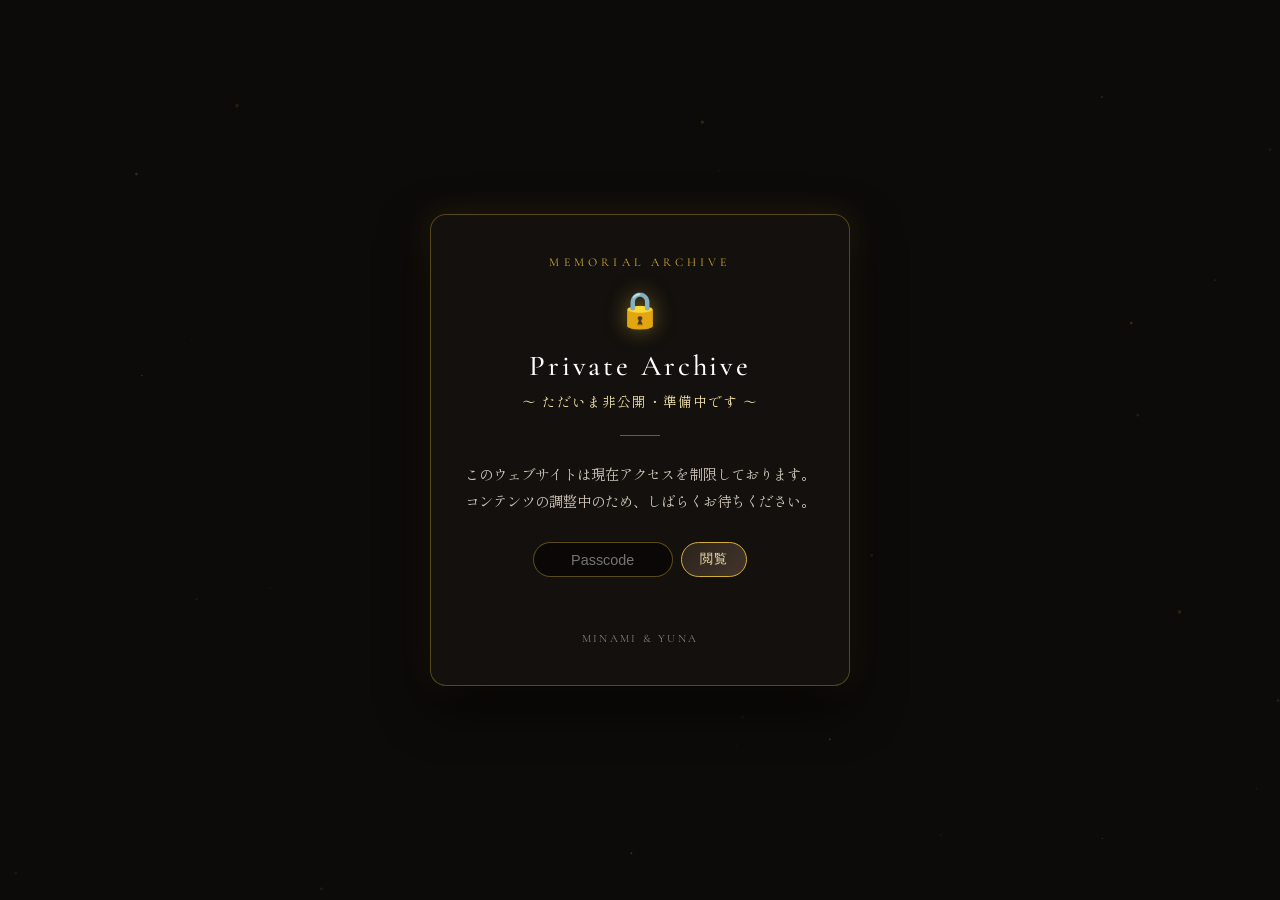
<file: index2.html>
<!DOCTYPE html>
<html lang="ja">
<head>
  <meta charset="UTF-8">
  <meta name="viewport" content="width=device-width, initial-scale=1.0">
  <title>MEMORIAL ARCHIVE</title>
  
  <link rel="preconnect" href="https://fonts.googleapis.com">
  <link rel="preconnect" href="https://fonts.gstatic.com" crossorigin>
  <link href="https://fonts.googleapis.com/css2?family=Cormorant+Garamond:ital,wght@0,400;0,600;1,400&family=Shippori+Mincho:wght@400;500;600;700&display=swap" rel="stylesheet">
  
  <style>
    :root {
      --bg-color: #0d0b0a;
      --gold-primary: #d4af37;
      --gold-glow: #f3e5ab;
      --text-muted: #8c8275;
      --font-en: 'Cormorant Garamond', Georgia, serif;
      --font-ja: 'Shippori Mincho', "游明朝", "Yu Mincho", serif;
    }

    *, *::before, *::after { box-sizing: border-box; margin: 0; padding: 0; }

    body {
      background-color: var(--bg-color);
      color: #f5f0eb;
      font-family: var(--font-ja);
      min-height: 100vh;
      display: flex;
      justify-content: center;
      align-items: center;
      padding: 20px;
      overflow: hidden;
      position: relative;
    }

    #bg-canvas {
      position: absolute; top: 0; left: 0; width: 100%; height: 100%;
      z-index: 1; pointer-events: none; opacity: 0.4;
    }

    .maintenance-card {
      position: relative; z-index: 10;
      background: rgba(22, 18, 15, 0.85);
      border: 1px solid rgba(212, 175, 55, 0.35);
      border-radius: 16px;
      padding: clamp(24px, 5vw, 40px) clamp(16px, 4vw, 28px);
      max-width: 420px; width: 100%; text-align: center;
      box-shadow: 0 20px 50px rgba(0, 0, 0, 0.8), 0 0 30px rgba(212, 175, 55, 0.15);
      backdrop-filter: blur(15px); -webkit-backdrop-filter: blur(15px);
    }

    .brand {
      font-family: var(--font-en); font-size: 0.75rem; letter-spacing: 0.35em;
      color: var(--gold-primary); text-transform: uppercase; margin-bottom: 12px;
    }

    .icon-lock {
      font-size: 2.2rem; margin-bottom: 16px; display: inline-block;
      filter: drop-shadow(0 0 10px rgba(212, 175, 55, 0.5));
    }

    h1 {
      font-family: var(--font-en); font-size: clamp(1.4rem, 4vw, 1.8rem);
      letter-spacing: 0.1em; font-weight: 500; color: #ffffff; margin-bottom: 8px;
    }

    .sub-title { font-size: 0.85rem; color: var(--gold-glow); margin-bottom: 24px; letter-spacing: 0.08em; }
    .divider { width: 40px; height: 1px; background: var(--gold-primary); margin: 0 auto 24px auto; opacity: 0.5; }
    .message { font-size: 0.9rem; line-height: 1.9; color: #d1c7bc; margin-bottom: 28px; white-space: pre-wrap; }

    .pass-input-wrapper { display: flex; gap: 8px; justify-content: center; margin-bottom: 10px; }
    input[type="password"] {
      background: rgba(0, 0, 0, 0.5); border: 1px solid rgba(212, 175, 55, 0.4);
      border-radius: 20px; padding: 8px 16px; color: #ffffff; font-size: 0.9rem;
      text-align: center; width: 140px; outline: none;
    }

    .unlock-btn {
      background: linear-gradient(135deg, #2b231d, #42352b);
      border: 1px solid var(--gold-primary); color: var(--gold-glow);
      padding: 8px 18px; border-radius: 20px; font-size: 0.8rem; cursor: pointer; letter-spacing: 0.1em;
    }

    .error-msg { font-size: 0.78rem; color: #e74c3c; min-height: 1.2em; }
    .footer-text { margin-top: 30px; font-family: var(--font-en); font-size: 0.7rem; color: var(--text-muted); letter-spacing: 0.2em; }
  </style>
</head>
<body>

  <canvas id="bg-canvas"></canvas>

  <main class="maintenance-card">
    <div class="brand">MEMORIAL ARCHIVE</div>
    <div class="icon-lock">🔒</div>
    <h1>Private Archive</h1>
    <p class="sub-title">〜 ただいま非公開・準備中です 〜</p>
    
    <div class="divider"></div>

    <p class="message">このウェブサイトは現在アクセスを制限しております。
コンテンツの調整中のため、しばらくお待ちください。</p>

    <div class="pass-container">
      <div class="pass-input-wrapper">
        <input type="password" id="adminPass" placeholder="Passcode" maxlength="8">
        <button class="unlock-btn" id="unlockSiteBtn">閲覧</button>
      </div>
      <div class="error-msg" id="errorMsg"></div>
    </div>

    <div class="footer-text">MINAMI & YUNA</div>
  </main>

  <script>
    const canvas = document.getElementById('bg-canvas');
    const ctx = canvas.getContext('2d');
    const particles = [];

    function resize() { canvas.width = window.innerWidth; canvas.height = window.innerHeight; }
    window.addEventListener('resize', resize);
    resize();

    for (let i = 0; i < 30; i++) {
      particles.push({
        x: Math.random() * canvas.width, y: Math.random() * canvas.height,
        size: Math.random() * 1.5 + 0.5, speedY: -(Math.random() * 0.2 + 0.05), opacity: Math.random() * 0.5 + 0.1
      });
    }

    function animate() {
      ctx.clearRect(0, 0, canvas.width, canvas.height);
      particles.forEach(p => {
        p.y += p.speedY; if (p.y < 0) p.y = canvas.height;
        ctx.beginPath(); ctx.arc(p.x, p.y, p.size, 0, Math.PI * 2);
        ctx.fillStyle = `rgba(212, 175, 55, ${p.opacity})`; ctx.fill();
      });
      requestAnimationFrame(animate);
    }
    animate();

    const unlockSiteBtn = document.getElementById('unlockSiteBtn');
    const adminPass = document.getElementById('adminPass');
    const errorMsg = document.getElementById('errorMsg');

    if (unlockSiteBtn) {
      unlockSiteBtn.addEventListener('click', () => {
        if (adminPass.value === '5098') {
          window.location.href = 'album_main.html';
        } else {
          errorMsg.textContent = 'パスワードが違います';
        }
      });
    }
  </script>
</body>
</html>
</file>
